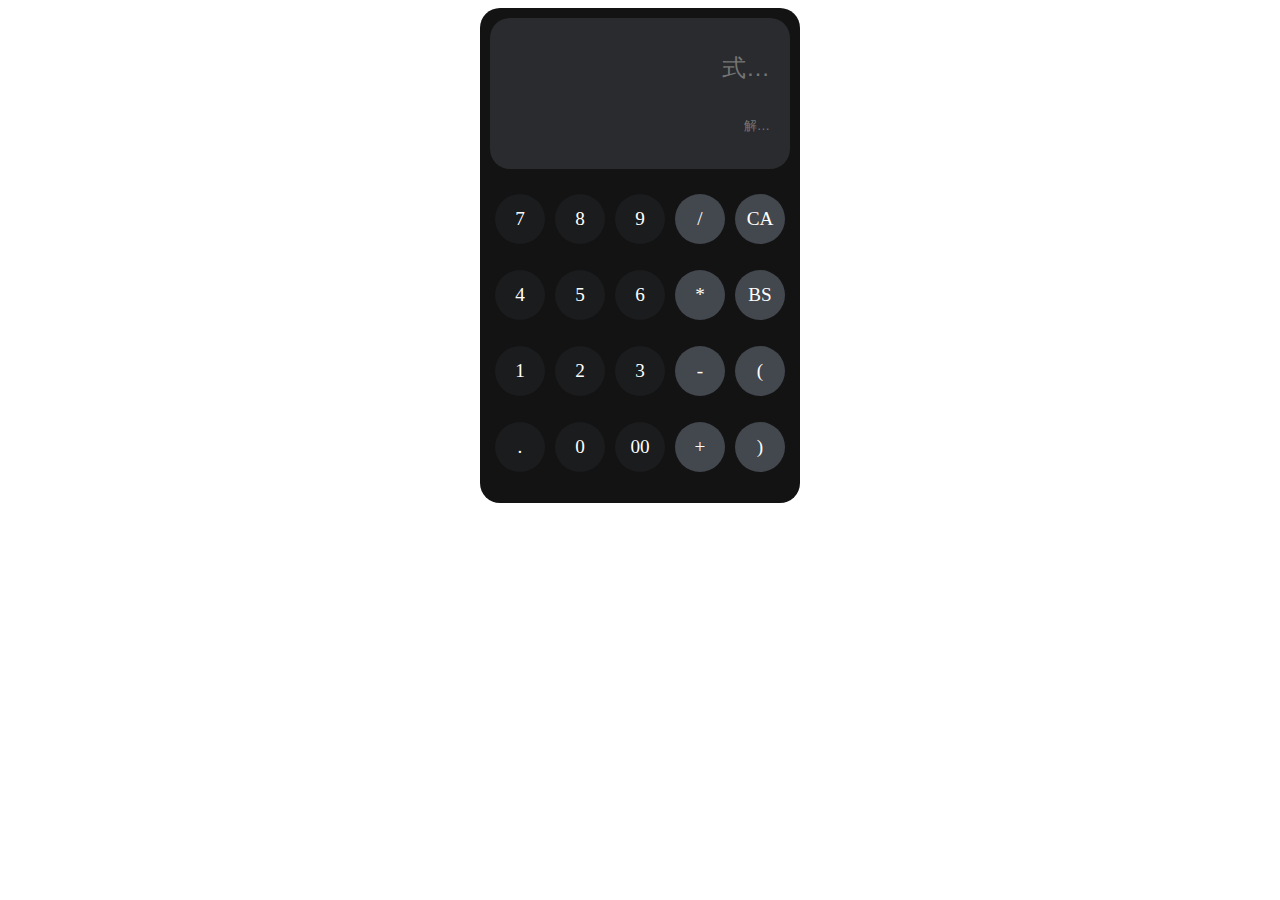
<file: index.html>
<!DOCTYPE html>
<html lang="ja">
<head>
    <meta charset="UTF-8">
    <meta name="viewport" content="width=device-width, initial-scale=1.0">
    <link rel="stylesheet" href="style.css">
    <script src="https://code.jquery.com/jquery-3.7.1.js" integrity="sha256-eKhayi8LEQwp4NKxN+CfCh+3qOVUtJn3QNZ0TciWLP4=" crossorigin="anonymous"></script>
    <script src="main.js"></script>
    <title>oreoreCalculator</title>
</head>
<body>
    <div id="wrapper">
        <div id="calc">
                <!-- 式 -->
            <p id="statementArea">
                <input type="text" name="statement" id="statement" placeholder="式…" onfocus="this.select()" oninput="inputCalc(this.value)">
            </p>
                <!-- 結果 -->
                <p id="answerArea">
                    <input type="text" name="answer" id="answer" placeholder="解…" onfocus="this.select()" value="">
                </p>
            </div>
        <div id="keys">
            <p class="line" id="line1">
                <span class="key numKey">7</span>
                <span class="key numKey" >8</span>
                <span class="key numKey" >9</span>
                <span class="key operatorKey" >/</span>
                <span class="key operatorKey" >CA</span>
            </p>
            <p class="line" id="line2">
                <span class="key numKey" >4</span>
                <span class="key numKey" >5</span>
                <span class="key numKey" >6</span>
                <span class="key  operatorKey" >*</span>
                <span class="key  operatorKey" >BS</span>
            </p>
            <p class="line" id="line4">
                <span class="key numKey" >1</span>
                <span class="key numKey" >2</span>
                <span class="key numKey" >3</span>
                <span class="key operatorKey" >-</span>
                <span class="key operatorKey" >(</span>
            </p>
            <p class="line" id="line4">
                <span class="key numKey" >.</span>
                <span class="key numKey" >0</span>
                <span class="key numKey" >00</span>
                <span class="key operatorKey" >+</span>
                <span class="key operatorKey" >)</span>
            </p>
        </div>
    </div> 
</body>
</html>
</file>
<file: style.css>
#statement {
  /* float: left; */
  font-size: x-large;
  padding: 10px;
}
#answer {
  /* float: right; */
  padding: 10px;
  /* width: 40%; */
}
input {
  background: transparent;
  border: none;
  color: white;
  width: 100%;
  /* width: 50%; */
}
#keys {
  clear: both;
}
#wrapper {
  margin: 0 auto;
  padding: 10px;
  width: min-content;
  background-color: #131314;
  border-radius: 20px;
  color: white;
}
#wrapper #calc {
  /* border-radius: 25px; */
  background-color: #2A2B2E;
  padding: 10px;
  border-radius: 20px;
}
#wrapper #statement {
  text-align: right;
}
#wrapper #answer {
  text-align: right;
}
#wrapper #keys .key {
  display: flex;
  align-items: center;
  justify-content: center;
  width: 50px;
  height:50px;
  border-radius: 50%;
  margin: 5px;
  font-size: larger;
}
/* #wrapper #keys .key {
  display: inline-block;
  margin: 5px;
  text-align: center;
  border-radius: 50%;
  background: #fff;
  width: 80px;
  height: 80px;
} */
p {
  text-align: center;
  display: flex;
}
#keys {
  margin-top: 20px;
}
.line .numKey {
  background-color: #1B1C1D;
}
.line .operatorKey{
  background-color: #43474E;
}
</file>
